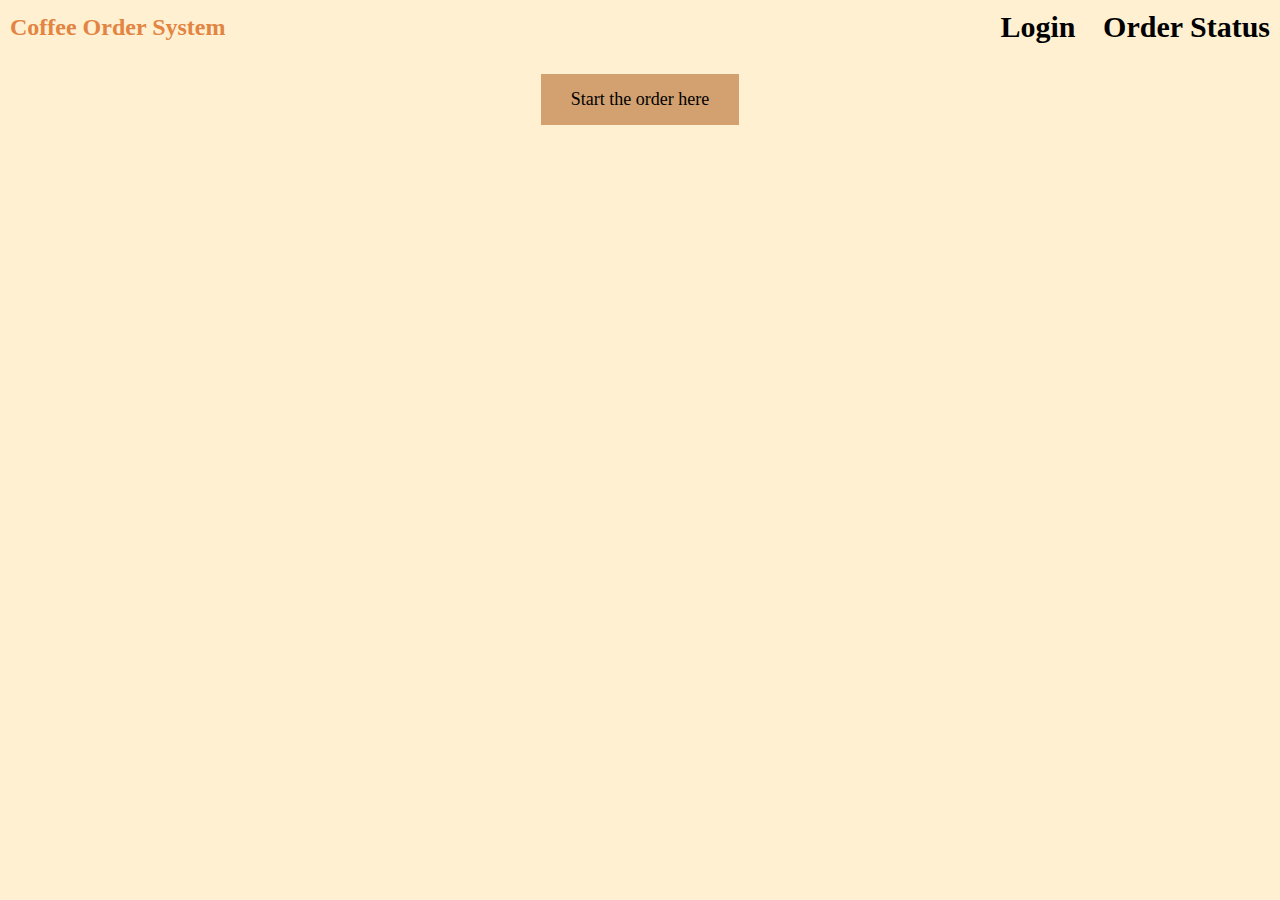
<file: index.html>
<!DOCTYPE html>
<html lang="en">
    <link rel="stylesheet" href="styles.css">
<head>
    <style>
        * {
            font-family: verdana;
        }

        .header {
            display: flex;
            justify-content: space-between;
            align-items: center;
            padding: 10px;
            font-weight: bold;
        }

        .title {
            color: brown;
            margin: 0;
            padding: 0;
            box-sizing: border-box;
        }

        .login a {
            color: brown;
            text-decoration: none; 
            cursor: pointer;
        }

        .order-status a {
            color: black;
            text-decoration: none; 
            cursor: pointer;
        }

        .start-order-btn-container {
            display: flex;
            justify-content: center;
            margin-top: 20px; 
        }

        .start-order-btn {
            background-color: #d2a16f; 
            padding: 15px 30px; 
            border: none;
            color: black;
            font-size: 18px;
            text-decoration: none;
            cursor: pointer;
            text-align: center;
        }
        
    </style>
    <meta charset="UTF-8">
    <meta name="viewport" content="width=device-width, initial-scale=1.0">
    <title>Index</title>
</head>
<body>
    
    <div class="header">
        <a class="header-left" href="selectBeverage.html">Coffee Order System</a>
        <div class="header-right">
            <a className="loginLink" href="login.html">Login </a>
            <a href="orderStatus.html">Order Status</a>
        </div>
      </div>
    
    <div class="start-order-btn-container">
        <a href="selectBeverage.html" class="start-order-btn">Start the order here</a>
    </div>
</body>
</html>
</file>
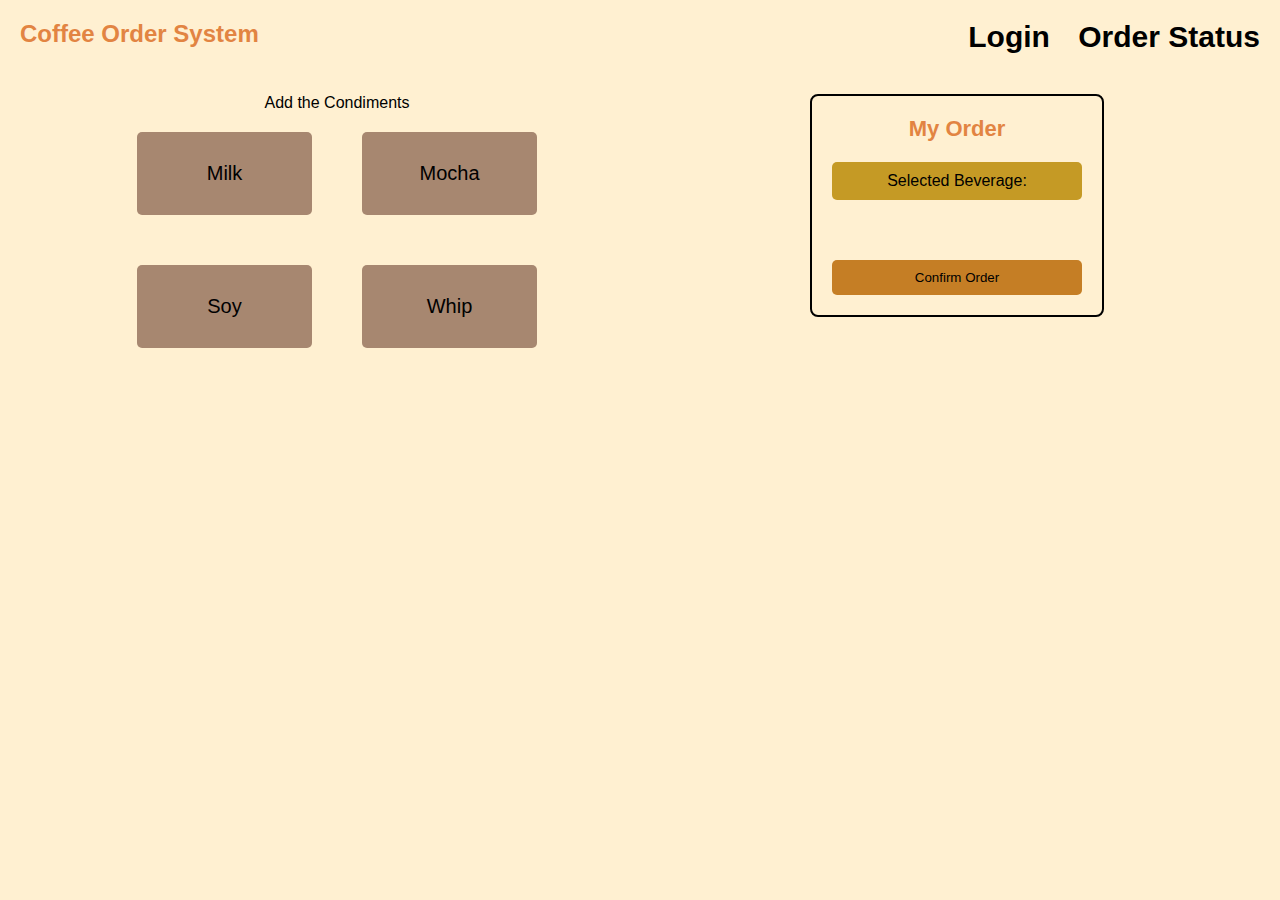
<file: addCondiment.html>
<!DOCTYPE html>
<html lang="en">
<head>
    <meta charset="UTF-8">
    <title>Coffee Shop</title>
    <link rel="stylesheet" href="styles.css">
</head>
<body>
<script>
    const urlParams = new URLSearchParams(window.location.search);
    const beverageType = urlParams.get('type');
    console.log('Selected Beverage Type:', beverageType);
</script>
<div class="header">
    <a class="header-left" href="selectBeverage.html">Coffee Order System</a>
    <div class="header-right">
        <a className="loginLink" href="login.html">Login </a>
        <a href="orderStatus.html">Order Status</a>
    </div>
</div>
<div class="centerScreenDivided">
    <div class="centerLeft">
        <div class="selectCondiments">Add the Condiments</div>
        <div class="condimentButtons">
            <button class="condimentButton" onclick="addCondiment('Milk')">Milk</button>
            <button class="condimentButton" onclick="addCondiment('Mocha')">Mocha</button>
            <button class="condimentButton" onclick="addCondiment('Soy')">Soy</button>
            <button class="condimentButton" onclick="addCondiment('Whip')">Whip</button>
        </div>
    </div>
    <div class="centerRight">
        <div class="orderStatus">
            <div id="myOrder">
                <div class="orderTitle">My Order</div>
                <div id="selectedBeverage" class="selBev">Selected Beverage: <span id="beverageName"></span></div>
                <div id="condimentsList" class="orderItem"></div>
                <button class="confirmOrderButton" onclick="confirmOrder()">Confirm Order</button>
            </div>
        </div>
    </div>
</div>

<script>
    const selectedBeverageEl = document.getElementById('beverageName');
    const condimentsListEl = document.getElementById('condimentsList');
    const condiments = [];

    selectedBeverageEl.textContent = beverageType;

    // let host = "http://localhost:63342"
    function addCondiment(condimentName) {
        if (condiments.length < 4 && !condiments.includes(condimentName)) {
            condiments.push(condimentName);
            updateCondimentsList();
            console.log(`Added ${condimentName} to ${beverageType}.`);
        }
    }


    function removeCondiment(index) {
        condiments.splice(index, 1);
        updateCondimentsList();
        console.log(`Removed a condiment.`);
    }

    function updateCondimentsList() {
        condimentsListEl.innerHTML = "";
        condiments.forEach((condiment, index) => {
            const condimentItem = document.createElement('div');
            condimentItem.className = 'condimentItem';
            condimentItem.textContent = condiment;
            condimentItem.onclick = () => removeCondiment(index);
            condimentsListEl.appendChild(condimentItem);
        });
    }

    async function confirmOrder() {
        // let host = "https://coffee-order-latest-luvi.onrender.com";
        let host = "http://localhost:8080";

        var toppings = document.getElementById('condimentsList').getElementsByClassName('condimentItem');
        console.log(toppings[0].textContent);

        let condiments = [];
        for(let i = 0; i < toppings.length; i++) {
            condiments.push(toppings[i].textContent);
        }
        console.log(condiments);

        let order = {
            beverageType: selectedBeverageEl.textContent,
            condiments: condiments
        }

        let request = {
            method: "POST",
            headers: {
                "Content-Type": "application/json"
            },
            body: JSON.stringify(order)
        };

        let response = await fetch(host + "/orders", request);

        let receipt = await response.json();
        console.log(receipt);

        window.location.href = 'orderPlaced.html?orderID=' + receipt.id + '&description=' + receipt.description + '&total=' + receipt.cost;
    }

</script>
</body>
</html>
</file>
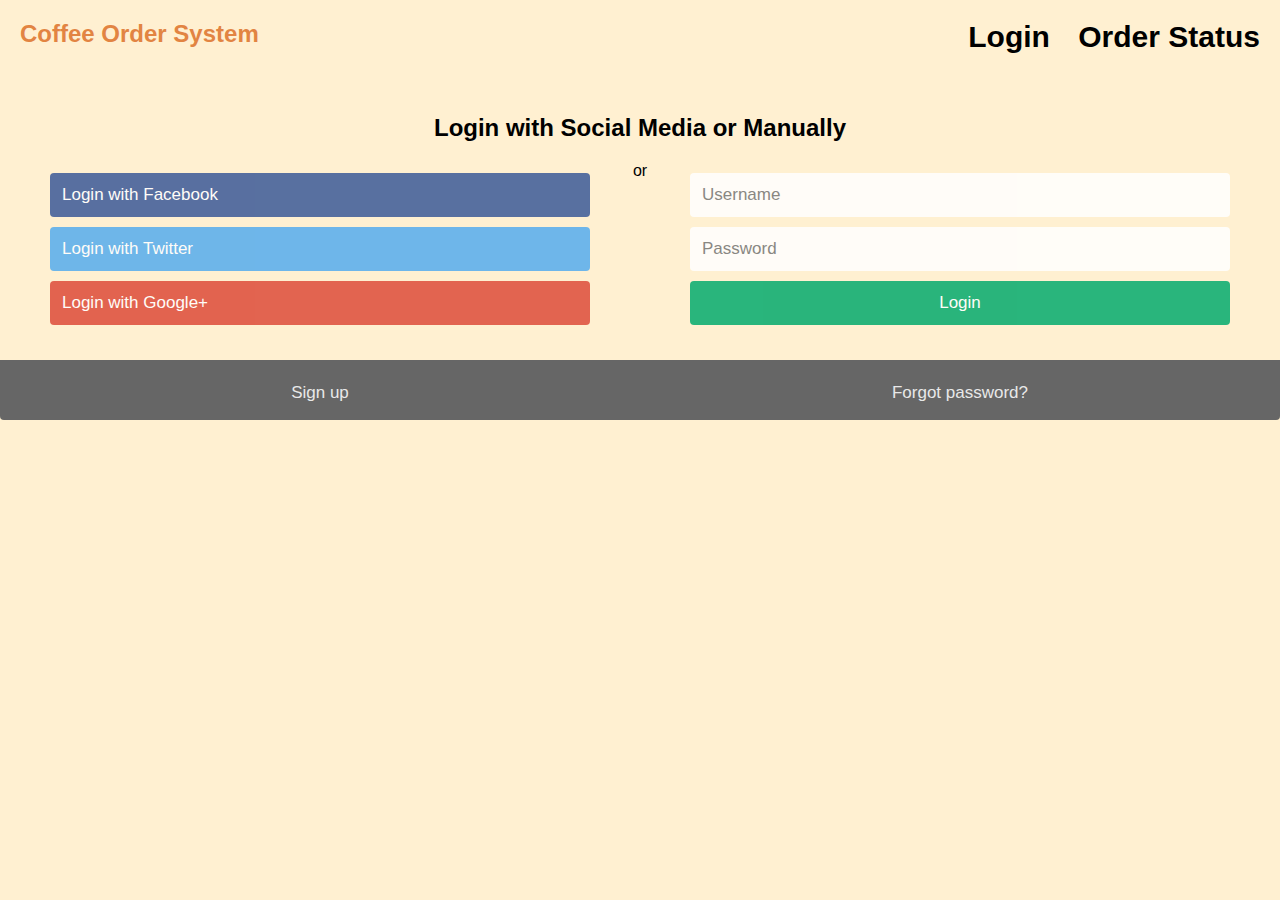
<file: login.html>
<!DOCTYPE html>
<html lang="en">
<head>
    <meta charset="UTF-8">
    <meta name="viewport" content="width=device-width, initial-scale=1.0">
    <link rel="stylesheet" href="login.css">
    <title>Login</title>
    <link rel="stylesheet" href="styles.css">
</head>
<body>
    <div class="header">
      <a class="header-left" href="selectBeverage.html">Coffee Order System</a>
      <div class="header-right">
          <a className="loginLink" href="login.html">Login </a>
          <a href="orderStatus.html">Order Status</a>
      </div>
    </div>

    <div class="container">
        <form action="/selectBeverage.html">
          <div class="row">
            <h2 style="text-align:center">Login with Social Media or Manually</h2>
            <div class="vl">
              <span class="vl-innertext">or</span>
            </div>
      
            <div class="col">
              <a href="#" class="fb btn">
                <i class="fa fa-facebook fa-fw"></i> Login with Facebook
              </a>
              <a href="#" class="twitter btn">
                <i class="fa fa-twitter fa-fw"></i> Login with Twitter
              </a>
              <a href="#" class="google btn">
                <i class="fa fa-google fa-fw"></i> Login with Google+
              </a>
            </div>
      
            <div class="col">
              <div class="hide-md-lg">
                <p>Or sign in manually:</p>
              </div>
      
              <input type="text" name="username" placeholder="Username" required>
              <input type="password" name="password" placeholder="Password" required>
              <input type="submit" value="Login">
            </div>
      
          </div>
        </form>
      </div>
      
      <div class="bottom-container">
        <div class="row">
          <div class="col">
            <a href="register.html" style="color:white" class="btn">Sign up</a>
          </div>
          <div class="col">
            <a href="#" style="color:white" class="btn">Forgot password?</a>
          </div>
        </div>
      </div>
      <script>
        document.querySelector('.btn').addEventListener('click', function() {
            window.location.href = this.getAttribute('href');
        });
    </script>
</body>
</html>
</file>
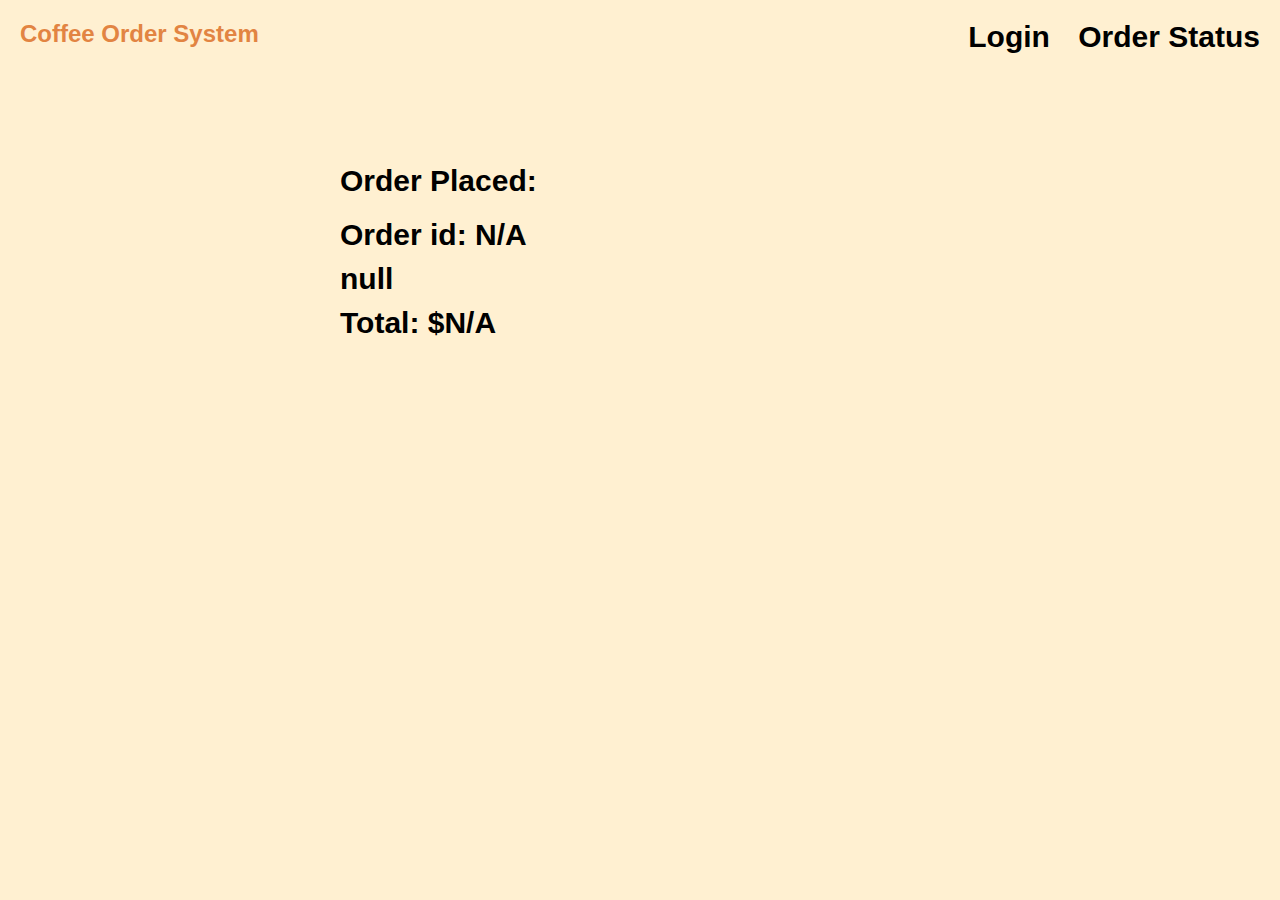
<file: orderStatus.html>
<!DOCTYPE html>
<html lang="en">
<head>
    <meta charset="UTF-8">
    <title>Order Confirmation</title>
    <link rel="stylesheet" href="styles.css">
</head>
<body>
<div class="header">
    <a class="header-left" href="selectBeverage.html">Coffee Order System</a>
    <div class="header-right">
        <a className="loginLink" href="login.html">Login </a>
        <a href="orderStatus.html">Order Status</a>
    </div>
</div>
<div class="orderConfirmation">
    <h1>Order Placed:</h1>
    <p>Order id: <span id="orderId"></span></p>
    <p><span id="orderDetails"></span></p>
    <p>Total: <span id="orderTotal"></span></p>
</div>
<script>
    window.onload = function() {
        const urlParams = new URLSearchParams(window.location.search);
        const orderId = urlParams.get('orderId') || 'N/A';
        const details = decodeURIComponent(urlParams.get('details')) || 'N/A';
        const total = '$' + (urlParams.get('total') || 'N/A');

        document.getElementById('orderId').textContent = orderId;
        document.getElementById('orderDetails').textContent = details;
        document.getElementById('orderTotal').textContent = total;
    }
</script>

</body>
</html>
</file>
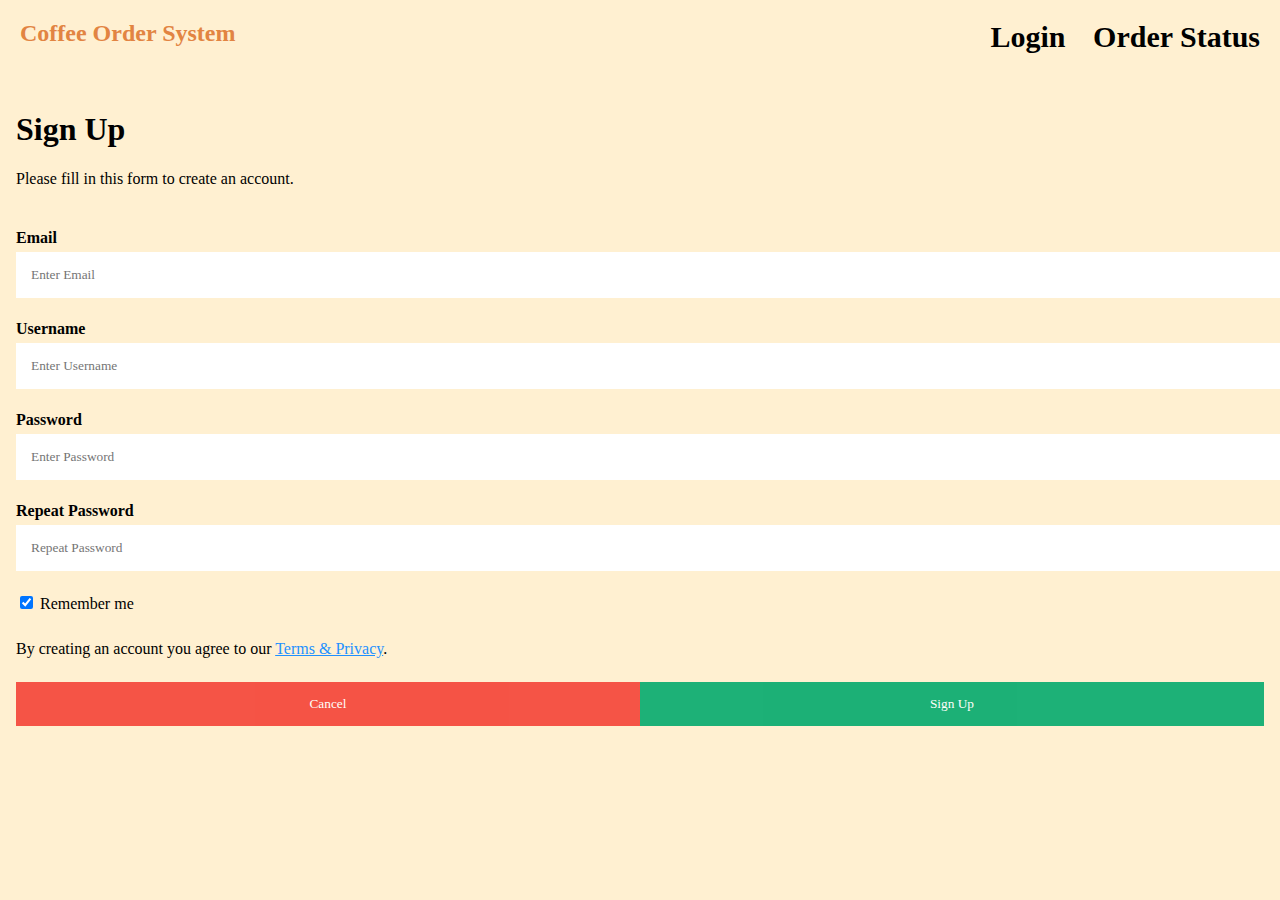
<file: register.html>
<!DOCTYPE html>
<html lang="en">
<head>
    <meta charset="UTF-8">
    <meta name="viewport" content="width=device-width, initial-scale=1.0">
    <link rel="stylesheet" href="register.css">
    <title>Ducks Application Login Page</title>
    <link rel="stylesheet" href="styles.css">
</head>
<body>
    <div class="header">
      <a class="header-left" href="selectBeverage.html">Coffee Order System</a>
      <div class="header-right">
          <a className="loginLink" href="login.html">Login </a>
          <a href="orderStatus.html">Order Status</a>
      </div>
    </div>
    <form id="signupForm">
    <div class="container">
        <h1>Sign Up</h1>
        <p>Please fill in this form to create an account.</p>
        <hr>

        <label for="email"><b>Email</b></label>
        <input type="text" id="email" placeholder="Enter Email" name="email" required>

        <label for="username"><b>Username</b></label>
        <input type="text" id="username" placeholder="Enter Username" name="username" required>

        <label for="password"><b>Password</b></label>
        <input type="password" id="password" placeholder="Enter Password" name="password" required>

        <label for="password-repeat"><b>Repeat Password</b></label>
        <input type="password" id="password-repeat" placeholder="Repeat Password" name="password-repeat" required>
        
        <label>
        <input type="checkbox" checked="checked" name="remember" style="margin-bottom:15px"> Remember me
        </label>
        
        <p>By creating an account you agree to our <a href="#" style="color:dodgerblue">Terms & Privacy</a>.</p>

        <div class="clearfix">
        <button type="button" class="cancelbtn" id="cancelBtn">Cancel</button>
        <button type="button" class="signupbtn" id="signupBtn">Sign Up</button>
        </div>
    </div>
    </form>

    <script>
        document.getElementById("signupBtn").addEventListener("click", function() {
            
            const email = document.getElementById("email").value;
            const username = document.getElementById("username").value;
            const password = document.getElementById("password").value;
            const repeatPassword = document.getElementById("password-repeat").value;

        
            if (password !== repeatPassword) {
            alert("Passwords do not match");
            return;
            }

            
            const registrationData = {
            email: email,
            username: username,
            password: password
            };

            
            fetch("http://localhost:8080/signup", {
            method: "POST",
            headers: {
                "Content-Type": "application/json"
            },
            body: JSON.stringify(registrationData)
            })
            .then(response => {
            if (response.ok) {
                window.location.href = "login.html";
            } else {
                alert("Registration failed. Please try again.");
            }
            })
            .catch(error => {
            console.error("Error:", error);
            alert("An error occurred. Please try again later.");
            });
        });

        document.getElementById("cancelBtn").addEventListener("click", function() {
            window.location.href = "login.html";
        });
    </script>
</body>
</html>
</file>
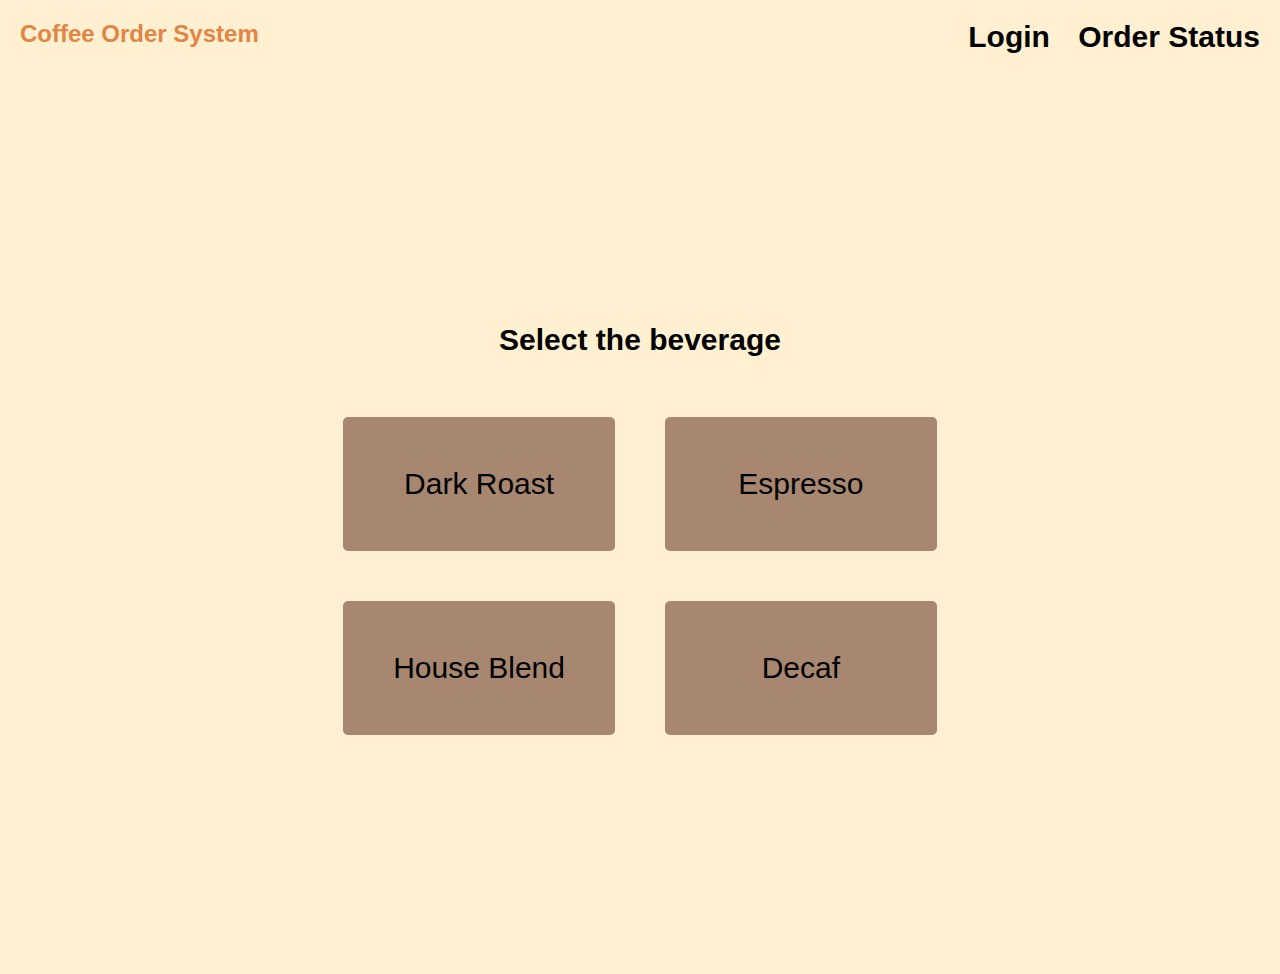
<file: selectBeverage.html>
<!DOCTYPE html>
<html lang="en">
<head>
    <meta charset="UTF-8">
    <title>Coffee Shop</title>
    <link rel="stylesheet" href="styles.css">
</head>
<body>
    <div class="header">
        <a class="header-left" href="selectBeverage.html">Coffee Order System</a>
        <div class="header-right">
            <a className="loginLink" href="login.html">Login </a>
            <a href="orderStatus.html">Order Status</a>
        </div>
    </div>
    <div class="centerScreen">
        <div class="selectBeverage">Select the beverage</div>
        <div class="beverageButtons">
            <button class="beverageButton" onclick="navigateTo('addCondiment.html', 'Dark Roast')">Dark Roast</button>
            <button class="beverageButton" onclick="navigateTo('addCondiment.html', 'Espresso')">Espresso</button>
            <button class="beverageButton" onclick="navigateTo('addCondiment.html', 'House Blend')">House Blend</button>
            <button class="beverageButton" onclick="navigateTo('addCondiment.html', 'Decaf')">Decaf</button>
        </div>
    </div>
    <script>
        function navigateTo(url, beverageType) {
            window.location.href = `${url}?type=${beverageType}`;
        }
    </script>
</body>
</html>
</file>
<file: styles.css>
body {
    background-color: #FFF0D1;
    margin: 0;
    padding: 0;
    font-family: Arial, sans-serif;
}
.header {
    display: flex;
    justify-content: space-between;
    padding: 20px;
}
.header-left {
    font-size: 24px;
    width: 250px;
    font-weight: bold;
    color: #E28442;
    text-decoration: none;
}
.header-right a {
    margin-left: 20px;
    font-size: 30px;
    font-weight: bold;
    text-decoration: none;
    color: Black;
}
.centerScreen {
    display: flex;
    flex-direction: column;
    justify-content: center;
    align-items: center;
    height: 100vh;
}

.selectBeverage {
    font-size: 30px;
    font-weight: bold;
    text-align: center;
    padding: 10px;
    margin-bottom: 50px;
}

.beverageButtons {
    display: grid;
    grid-template-columns: repeat(2, 1fr);
    gap: 50px;
}

.beverageButton {
    font-size: 30px;
    padding: 50px;
    background-color: #A78770;
    color: black;
    border: none;
    border-radius: 5px;
    cursor: pointer;
    text-decoration: none;
    text-align: center;
}

.beverageButton:hover {
    background-color: #9C7F6A;
}

.centerScreenDivided {
    display: flex;
    justify-content: space-around;
    padding: 20px;
}

.centerRight {
    flex-basis: 30%;
}

.selectCondiments, .orderStatus {
    text-align: center;
    margin-bottom: 20px;
}

.condimentButtons {
    display: grid;
    grid-template-columns: repeat(2, 1fr);
    gap: 50px;
    width: 400px;
}

.condimentButton {
    font-size: 20px;
    padding: 30px;
    background-color: #A78770;
    color: black;
    border: none;
    border-radius: 5px;
    cursor: pointer;
    text-decoration: none;
    text-align: center;
}

.condimentButton:hover {
    background-color: #9C7F6A;
}

.orderStatus {
    padding: 20px;
    background-color: transparent;
    border: 2px solid black;
    border-radius: 8px;
    width: 250px;
    margin: auto;
}

.orderTitle {
    font-size: 22px;
    font-weight: bold;
    color: #E28442;
    margin-bottom: 20px;
}

.orderItem {
    background-color: transparent;
    color: black;
    margin: 10px 0;
    padding: 10px;
    border-radius: 5px;
    text-align: center;
}

.selBev {
    background-color: #C59A25;
    color: black;
    margin: 10px 0;
    padding: 10px;
    border-radius: 5px;
    text-align: center;
}

.confirmOrderButton {
    background-color: #C57E25;
    color: black;
    padding: 10px 20px;
    border: none;
    border-radius: 5px;
    cursor: pointer;
    width: 100%;
    margin-top: 20px; 
}

.confirmOrderButton:hover {
    background-color: #CF7336;
}

.orderConfirmation {
    background-color: #FFF0D1;
    width: 600px;
    margin: 50px auto;
    padding: 20px;
    font-family: Arial, sans-serif;
}

.orderConfirmation h1 {
    color: black;
    font-size: 30px;
}

.orderConfirmation p {
    color: black;
    font-size: 30px;
    margin: 10px 0;
    font-weight: bold;
}

.orderItem button {
    background-color: #ff6347;
    color: #fff;
    border: none;
    padding: 5px 10px;
    margin-left: 10px;
    cursor: pointer;
}

.orderItem button:hover {
    background-color: #C59A25;
}

.condimentItem {
    background-color: #C59A25;
    color: black;
    padding: 10px 20px;
    margin: 5px 0;
    border-radius: 5px;
    text-align: center;
    cursor: pointer;
    transition: background-color 0.3s ease;
    border: none;
    box-shadow: 0 2px 2px rgba(0,0,0,0.2);
}

.condimentItem:hover {
    background-color: #FFD700;
}
</file>
<file: login.css>
* {box-sizing: border-box}

/* style the container */
.container {
  position: relative;
  border-radius: 5px;
  background-color: none;
  padding: 20px 0 30px 0;
}

/* style inputs and link buttons */
input,
.btn {
  width: 100%;
  padding: 12px;
  border: none;
  border-radius: 4px;
  margin: 5px 0;
  opacity: 0.85;
  display: inline-block;
  font-size: 17px;
  line-height: 20px;
  text-decoration: none; /* remove underline from anchors */
}

input:hover,
.btn:hover {
  opacity: 1;
}

/* add appropriate colors to fb, twitter and google buttons */
.fb {
  background-color: #3B5998;
  color: white;
}

.twitter {
  background-color: #55ACEE;
  color: white;
}

.google {
  background-color: #dd4b39;
  color: white;
}

/* style the submit button */
input[type=submit] {
  background-color: #04AA6D;
  color: white;
  cursor: pointer;
}

input[type=submit]:hover {
  background-color: #45a049;
}

/* Two-column layout */
.col {
  float: left;
  width: 50%;
  margin: auto;
  padding: 0 50px;
  margin-top: 6px;
}

/* Clear floats after the columns */
.row:after {
  content: "";
  display: table;
  clear: both;
}

/* vertical line */
.vl {
  position: absolute;
  left: 50%;
  transform: translate(-50%);
  border: none;
  height: 175px;
}

/* text inside the vertical line */
.inner {
  position: absolute;
  top: 50%;
  transform: translate(-50%, -50%);
  background-color: #f1f1f1;
  border: 1px solid #ccc;
  border-radius: 50%;
  padding: 8px 10px;
}

/* hide some text on medium and large screens */
.hide-md-lg {
  display: none;
}

/* bottom container */
.bottom-container {
  text-align: center;
  background-color: #666;
  border-radius: 0px 0px 4px 4px;
}

/* Responsive layout - when the screen is less than 650px wide, make the two columns stack on top of each other instead of next to each other */
@media screen and (max-width: 650px) {
  .col {
    width: 100%;
    margin-top: 0;
  }
  /* hide the vertical line */
  .vl {
    display: none;
  }
  /* show the hidden text on small screens */
  .hide-md-lg {
    display: block;
    text-align: center;
  }
}
</file>
<file: register.css>
body {font-family: Arial, Helvetica, sans-serif;}
* {
    font-family: verdana;
}

/* Full-width input fields */
input[type=text], input[type=password] {
  width: 100%;
  padding: 15px;
  margin: 5px 0 22px 0;
  display: inline-block;
  border: none;
  background: white;
}

input[type=text]:focus, input[type=password]:focus {
  background-color: lightgray;
  outline: none;
}

hr {
  border: none;
  margin-bottom: 25px;
}

/* Set a style for all buttons */
button {
  background-color: #04AA6D;
  color: white;
  padding: 14px 20px;
  margin: 8px 0;
  border: none;
  cursor: pointer;
  width: 100%;
  opacity: 0.9;
}

button:hover {
  opacity:1;
}

/* Extra styles for the cancel button */
.cancelbtn {
  padding: 14px 20px;
  background-color: #f44336;
}

/* Float cancel and signup buttons and add an equal width */
.cancelbtn, .signupbtn {
  float: left;
  width: 50%;
}

/* Add padding to container elements */
.container {
  padding: 16px;
  border: none;
}

/* Clear floats */
.clearfix::after {
  content: "";
  clear: both;
  display: table;
}

/* Change styles for cancel button and signup button on extra small screens */
@media screen and (max-width: 300px) {
  .cancelbtn, .signupbtn {
     width: 100%;
  }
}
</file>
